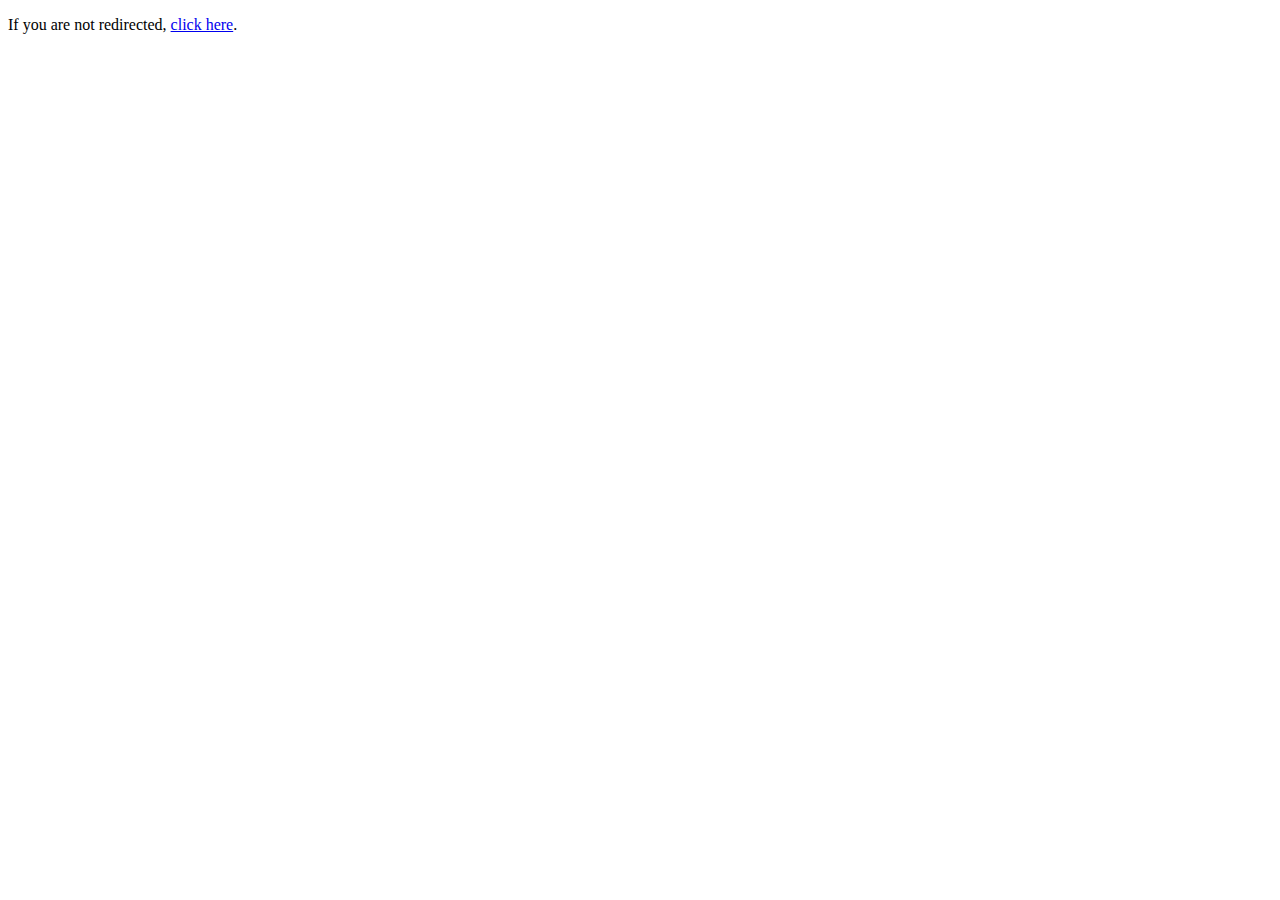
<file: index.html>
<!DOCTYPE html>
<html lang="en">
<head>
    <meta charset="UTF-8">
    <meta name="viewport" content="width=device-width, initial-scale=1.0">
    <title>Redirecting...</title>
    <meta http-equiv="refresh" content="0; url=index.php">
</head>
<body>
    <p>If you are not redirected, <a href="index.php">click here</a>.</p>
</body>
</html>
</file>
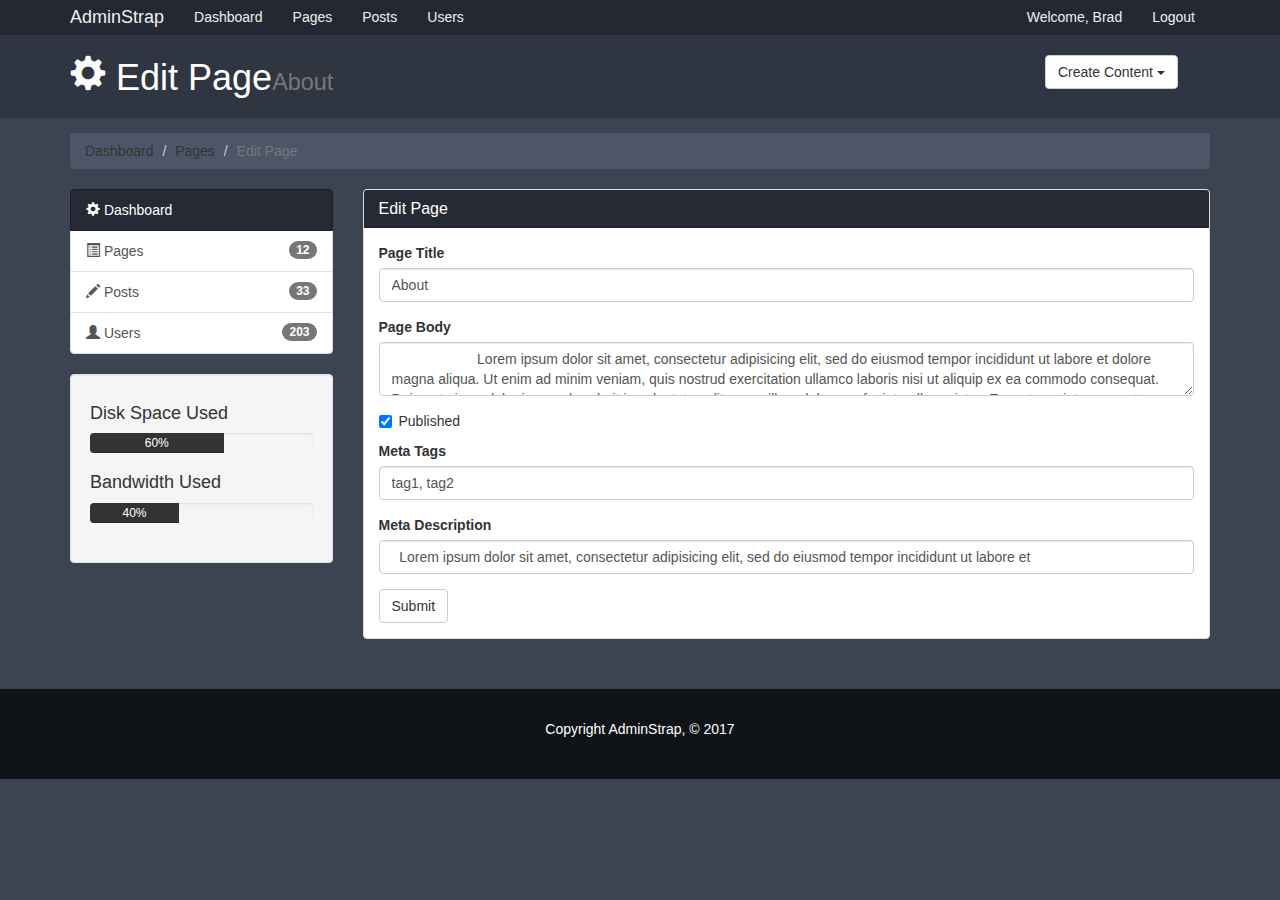
<file: admin/edit.html>
<!DOCTYPE html>
<html lang="en">
  <head>
    <meta charset="utf-8">
    <meta http-equiv="X-UA-Compatible" content="IE=edge">
    <meta name="viewport" content="width=device-width, initial-scale=1">
    <title>Admin Area | Edit Page</title>
    <!-- Bootstrap core CSS -->
    <link href="css/bootstrap.min.css" rel="stylesheet">
    <link href="css/styles.css" rel="stylesheet">
 <script src = "js/jquery.min.js"></script>
  <script src = "js/bootstrap.min.js"></script>
  </head>
  <body>

    <nav class="navbar navbar-default">
      <div class="container">
        <div class="navbar-header">
          <button type="button" class="navbar-toggle collapsed" data-toggle="collapse" data-target="#navbar" aria-expanded="false" aria-controls="navbar">
            <span class="sr-only">Toggle navigation</span>
            <span class="icon-bar"></span>
            <span class="icon-bar"></span>
            <span class="icon-bar"></span>
          </button>
          <a class="navbar-brand" href="#">AdminStrap</a>
        </div>
        <div id="navbar" class="collapse navbar-collapse">
          <ul class="nav navbar-nav">
            <li><a href="index.html">Dashboard</a></li>
            <li><a href="pages.html">Pages</a></li>
            <li><a href="posts.html">Posts</a></li>
            <li><a href="users.html">Users</a></li>
          </ul>
          <ul class="nav navbar-nav navbar-right">
            <li><a href="#">Welcome, Brad</a></li>
            <li><a href="login.html">Logout</a></li>
          </ul>
        </div><!--/.nav-collapse -->
      </div>
    </nav>

    <header id="header">
      <div class="container">
        <div class="row">
          <div class="col-md-10">
            <h1><span class="glyphicon glyphicon-cog" aria-hidden="true"></span> Edit Page<small>About</small></h1>
          </div>
          <div class="col-md-2">
            <div class="dropdown create">
              <button class="btn btn-default dropdown-toggle" type="button" id="dropdownMenu1" data-toggle="dropdown" aria-haspopup="true" aria-expanded="true">
                Create Content
                <span class="caret"></span>
              </button>
              <ul class="dropdown-menu" aria-labelledby="dropdownMenu1">
                <li><a type="button" data-toggle="modal" data-target="#addPage">Add Page</a></li>
                <li><a href="#">Add Post</a></li>
                <li><a href="#">Add User</a></li>
              </ul>
            </div>
          </div>
        </div>
      </div>
    </header>

    <section id="breadcrumb">
      <div class="container">
        <ol class="breadcrumb">
          <li><a href="index.html">Dashboard</a></li>
          <li><a href="pages.html">Pages</a></li>
          <li class="active">Edit Page</li>
        </ol>
      </div>
    </section>

    <section id="main">
      <div class="container">
        <div class="row">
          <div class="col-md-3">
            <div class="list-group">
              <a href="index.html" class="list-group-item active main-color-bg">
                <span class="glyphicon glyphicon-cog" aria-hidden="true"></span> Dashboard
              </a>
              <a href="pages.html" class="list-group-item"><span class="glyphicon glyphicon-list-alt" aria-hidden="true"></span> Pages <span class="badge">12</span></a>
              <a href="posts.html" class="list-group-item"><span class="glyphicon glyphicon-pencil" aria-hidden="true"></span> Posts <span class="badge">33</span></a>
              <a href="users.html" class="list-group-item"><span class="glyphicon glyphicon-user" aria-hidden="true"></span> Users <span class="badge">203</span></a>
            </div>

            <div class="well">
              <h4>Disk Space Used</h4>
              <div class="progress">
                  <div class="progress-bar" role="progressbar" aria-valuenow="60" aria-valuemin="0" aria-valuemax="100" style="width: 60%;">
                      60%
              </div>
            </div>
            <h4>Bandwidth Used </h4>
            <div class="progress">
                <div class="progress-bar" role="progressbar" aria-valuenow="40" aria-valuemin="0" aria-valuemax="100" style="width: 40%;">
                    40%
            </div>
          </div>
            </div>
          </div>
          <div class="col-md-9">
            <!-- Website Overview -->
            <div class="panel panel-default">
              <div class="panel-heading main-color-bg">
                <h3 class="panel-title">Edit Page</h3>
              </div>
              <div class="panel-body">
                <form>
                  <div class="form-group">
                    <label>Page Title</label>
                    <input type="text" class="form-control" placeholder="Page Title" value="About">
                  </div>
                  <div class="form-group">
                    <label>Page Body</label>
                    <textarea name="editor1" class="form-control" placeholder="Page Body">
                      Lorem ipsum dolor sit amet, consectetur adipisicing elit, sed do eiusmod tempor incididunt ut labore et dolore magna aliqua. Ut enim ad minim veniam, quis nostrud exercitation ullamco laboris nisi ut aliquip ex ea commodo consequat. Duis aute irure dolor in reprehenderit in voluptate velit esse cillum dolore eu fugiat nulla pariatur. Excepteur sint occaecat cupidatat non proident, sunt in culpa qui officia deserunt mollit anim id est laborum.
                    </textarea>
                  </div>
                  <div class="checkbox">
                    <label>
                      <input type="checkbox" checked> Published
                    </label>
                  </div>
                  <div class="form-group">
                    <label>Meta Tags</label>
                    <input type="text" class="form-control" placeholder="Add Some Tags..." value="tag1, tag2">
                  </div>
                  <div class="form-group">
                    <label>Meta Description</label>
                    <input type="text" class="form-control" placeholder="Add Meta Description..." value="  Lorem ipsum dolor sit amet, consectetur adipisicing elit, sed do eiusmod tempor incididunt ut labore et ">
                  </div>
                  <input type="submit" class="btn btn-default" value="Submit">
                </form>
              </div>
              </div>

          </div>
        </div>
      </div>
    </section>

    <footer id="footer">
      <p>Copyright AdminStrap, &copy; 2017</p>
    </footer>

    <!-- Modals -->

    <!-- Add Page -->
    <div class="modal fade" id="addPage" tabindex="-1" role="dialog" aria-labelledby="myModalLabel">
  <div class="modal-dialog" role="document">
    <div class="modal-content">
      <form>
      <div class="modal-header">
        <button type="button" class="close" data-dismiss="modal" aria-label="Close"><span aria-hidden="true">&times;</span></button>
        <h4 class="modal-title" id="myModalLabel">Add Page</h4>
      </div>
      <div class="modal-body">
        <div class="form-group">
          <label>Page Title</label>
          <input type="text" class="form-control" placeholder="Page Title">
        </div>
        <div class="form-group">
          <label>Page Body</label>
          <textarea name="editor1" class="form-control" placeholder="Page Body"></textarea>
        </div>
        <div class="checkbox">
          <label>
            <input type="checkbox"> Published
          </label>
        </div>
        <div class="form-group">
          <label>Meta Tags</label>
          <input type="text" class="form-control" placeholder="Add Some Tags...">
        </div>
        <div class="form-group">
          <label>Meta Description</label>
          <input type="text" class="form-control" placeholder="Add Meta Description...">
        </div>
      </div>
      <div class="modal-footer">
        <button type="button" class="btn btn-default" data-dismiss="modal">Close</button>
        <button type="submit" class="btn btn-primary">Save changes</button>
      </div>
    </form>
    </div>
  </div>
</div>

  <script>
     CKEDITOR.replace( 'editor1' );
 </script>

    <!-- Bootstrap core JavaScript
    ================================================== -->
    <!-- Placed at the end of the document so the pages load faster -->
    <script src="https://ajax.googleapis.com/ajax/libs/jquery/1.12.4/jquery.min.js"></script>
    <script src="js/bootstrap.min.js"></script>
  </body>
</html>
</file>
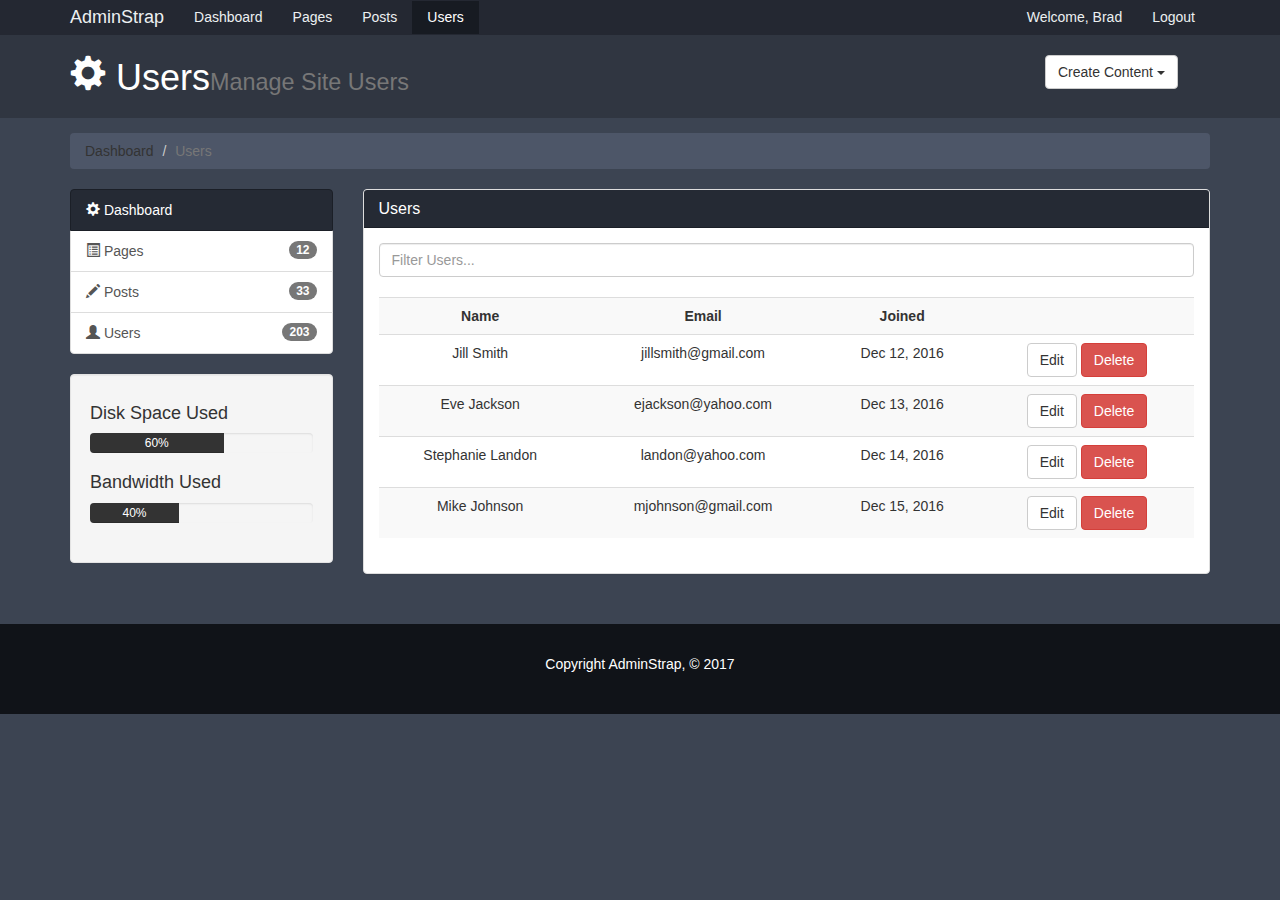
<file: admin/users.html>
<!DOCTYPE html>
<html lang="en">
  <head>
    <meta charset="utf-8">
    <meta http-equiv="X-UA-Compatible" content="IE=edge">
    <meta name="viewport" content="width=device-width, initial-scale=1">
    <title>Admin Area | Users</title>
    <!-- Bootstrap core CSS -->
    <link href="css/bootstrap.min.css" rel="stylesheet">
    <link href="css/styles.css" rel="stylesheet">
     <script src = "js/jquery.min.js"></script>
  <script src = "js/bootstrap.min.js"></script>
  </head>
  <body>

    <nav class="navbar navbar-default">
      <div class="container">
        <div class="navbar-header">
          <button type="button" class="navbar-toggle collapsed" data-toggle="collapse" data-target="#navbar" aria-expanded="false" aria-controls="navbar">
            <span class="sr-only">Toggle navigation</span>
            <span class="icon-bar"></span>
            <span class="icon-bar"></span>
            <span class="icon-bar"></span>
          </button>
          <a class="navbar-brand" href="#">AdminStrap</a>
        </div>
        <div id="navbar" class="collapse navbar-collapse">
          <ul class="nav navbar-nav">
            <li><a href="index.html">Dashboard</a></li>
            <li><a href="pages.html">Pages</a></li>
            <li><a href="posts.html">Posts</a></li>
            <li class="active"><a href="users.html">Users</a></li>
          </ul>
          <ul class="nav navbar-nav navbar-right">
            <li><a href="#">Welcome, Brad</a></li>
            <li><a href="login.html">Logout</a></li>
          </ul>
        </div><!--/.nav-collapse -->
      </div>
    </nav>

    <header id="header">
      <div class="container">
        <div class="row">
          <div class="col-md-10">
            <h1><span class="glyphicon glyphicon-cog" aria-hidden="true"></span> Users<small>Manage Site Users</small></h1>
          </div>
          <div class="col-md-2">
            <div class="dropdown create">
              <button class="btn btn-default dropdown-toggle" type="button" id="dropdownMenu1" data-toggle="dropdown" aria-haspopup="true" aria-expanded="true">
                Create Content
                <span class="caret"></span>
              </button>
              <ul class="dropdown-menu" aria-labelledby="dropdownMenu1">
                <li><a type="button" data-toggle="modal" data-target="#addPage">Add Page</a></li>
                <li><a href="#">Add Post</a></li>
                <li><a href="#">Add User</a></li>
              </ul>
            </div>
          </div>
        </div>
      </div>
    </header>

    <section id="breadcrumb">
      <div class="container">
        <ol class="breadcrumb">
          <li><a href="index.html">Dashboard</a></li>
          <li class="active">Users</li>
        </ol>
      </div>
    </section>

    <section id="main">
      <div class="container">
        <div class="row">
          <div class="col-md-3">
            <div class="list-group">
              <a href="index.html" class="list-group-item active main-color-bg">
                <span class="glyphicon glyphicon-cog" aria-hidden="true"></span> Dashboard
              </a>
              <a href="pages.html" class="list-group-item"><span class="glyphicon glyphicon-list-alt" aria-hidden="true"></span> Pages <span class="badge">12</span></a>
              <a href="posts.html" class="list-group-item"><span class="glyphicon glyphicon-pencil" aria-hidden="true"></span> Posts <span class="badge">33</span></a>
              <a href="users.html" class="list-group-item"><span class="glyphicon glyphicon-user" aria-hidden="true"></span> Users <span class="badge">203</span></a>
            </div>

            <div class="well">
              <h4>Disk Space Used</h4>
              <div class="progress">
                  <div class="progress-bar" role="progressbar" aria-valuenow="60" aria-valuemin="0" aria-valuemax="100" style="width: 60%;">
                      60%
              </div>
            </div>
            <h4>Bandwidth Used </h4>
            <div class="progress">
                <div class="progress-bar" role="progressbar" aria-valuenow="40" aria-valuemin="0" aria-valuemax="100" style="width: 40%;">
                    40%
            </div>
          </div>
            </div>
          </div>
          <div class="col-md-9">
            <!-- Website Overview -->
            <div class="panel panel-default">
              <div class="panel-heading main-color-bg">
                <h3 class="panel-title">Users</h3>
              </div>
              <div class="panel-body">
                <div class="row">
                      <div class="col-md-12">
                          <input class="form-control" type="text" placeholder="Filter Users...">
                      </div>
                </div>
                <br>
                <table class="table table-striped table-hover">
                      <tr>
                        <th>Name</th>
                        <th>Email</th>
                        <th>Joined</th>
                        <th></th>
                      </tr>
                      <tr>
                        <td>Jill Smith</td>
                        <td>jillsmith@gmail.com</td>
                        <td>Dec 12, 2016</td>
                        <td><a class="btn btn-default" href="edit.html">Edit</a> <a class="btn btn-danger" href="#">Delete</a></td>
                      </tr>
                      <tr>
                        <td>Eve Jackson</td>
                        <td>ejackson@yahoo.com</td>
                        <td>Dec 13, 2016</td>
                        <td><a class="btn btn-default" href="edit.html">Edit</a> <a class="btn btn-danger" href="#">Delete</a></td>
                      </tr>
                      <tr>
                       <td>Stephanie Landon</td>
                        <td>landon@yahoo.com</td>
                        <td>Dec 14, 2016</td>
                        <td><a class="btn btn-default" href="edit.html">Edit</a> <a class="btn btn-danger" href="#">Delete</a></td>
                      </tr>
                      <tr>
                        <td>Mike Johnson</td>
                        <td>mjohnson@gmail.com</td>
                        <td>Dec 15, 2016</td>
                        <td><a class="btn btn-default" href="edit.html">Edit</a> <a class="btn btn-danger" href="#">Delete</a></td>
                      </tr>
                    </table>
              </div>
              </div>

          </div>
        </div>
      </div>
    </section>

    <footer id="footer">
      <p>Copyright AdminStrap, &copy; 2017</p>
    </footer>

    <!-- Modals -->

    <!-- Add Page -->
    <div class="modal fade" id="addPage" tabindex="-1" role="dialog" aria-labelledby="myModalLabel">
  <div class="modal-dialog" role="document">
    <div class="modal-content">
      <form>
      <div class="modal-header">
        <button type="button" class="close" data-dismiss="modal" aria-label="Close"><span aria-hidden="true">&times;</span></button>
        <h4 class="modal-title" id="myModalLabel">Add Page</h4>
      </div>
      <div class="modal-body">
        <div class="form-group">
          <label>Page Title</label>
          <input type="text" class="form-control" placeholder="Page Title">
        </div>
        <div class="form-group">
          <label>Page Body</label>
          <textarea name="editor1" class="form-control" placeholder="Page Body"></textarea>
        </div>
        <div class="checkbox">
          <label>
            <input type="checkbox"> Published
          </label>
        </div>
        <div class="form-group">
          <label>Meta Tags</label>
          <input type="text" class="form-control" placeholder="Add Some Tags...">
        </div>
        <div class="form-group">
          <label>Meta Description</label>
          <input type="text" class="form-control" placeholder="Add Meta Description...">
        </div>
      </div>
      <div class="modal-footer">
        <button type="button" class="btn btn-default" data-dismiss="modal">Close</button>
        <button type="submit" class="btn btn-primary">Save changes</button>
      </div>
    </form>
    </div>
  </div>
</div>

  <script>
     CKEDITOR.replace( 'editor1' );
 </script>

    <!-- Bootstrap core JavaScript
    ================================================== -->
    <!-- Placed at the end of the document so the pages load faster -->
    <script src="https://ajax.googleapis.com/ajax/libs/jquery/1.12.4/jquery.min.js"></script>
    <script src="js/bootstrap.min.js"></script>
  </body>
</html>
</file>
<file: admin/css/styles.css>
body{
  background:#3c4452;
}

/* Navbar */
.navbar{
  min-height: 33px !important;
  margin-bottom:0;
  border-radius:0;


}

.navbar-nav > li > a, .navbar-brand{
  padding-top:6px !important;
  padding-bottom:0 !important;
  height: 33px;
}

.navbar-default {
  background-color: #242832;
  border-color: #242832;
}
.navbar-default .navbar-brand {
  color: #ecf0f1;
}
.navbar-default .navbar-brand:hover,
.navbar-default .navbar-brand:focus {
  color: #ffbbbc;
}
.navbar-default .navbar-text {
  color: #ecf0f1;
}
.navbar-default .navbar-nav > li > a {
  color: #ecf0f1;
}
.navbar-default .navbar-nav > li > a:hover,
.navbar-default .navbar-nav > li > a:focus {
  color: #ffbbbc;
}
.navbar-default .navbar-nav > .active > a,
.navbar-default .navbar-nav > .active > a:hover,
.navbar-default .navbar-nav > .active > a:focus {
  color: white;
  background-color: #171b22;
}
.navbar-default .navbar-nav > .open > a,
.navbar-default .navbar-nav > .open > a:hover,
.navbar-default .navbar-nav > .open > a:focus {
  color: #ffbbbc;
  background-color: #c0392b;
}
.navbar-default .navbar-toggle {
  border-color: #c0392b;
}
.navbar-default .navbar-toggle:hover,
.navbar-default .navbar-toggle:focus {
  background-color: #c0392b;
}
.navbar-default .navbar-toggle .icon-bar {
  background-color: #ecf0f1;
}
.navbar-default .navbar-collapse,
.navbar-default .navbar-form {
  border-color: #ecf0f1;
}
.navbar-default .navbar-link {
  color: #ecf0f1;
}
.navbar-default .navbar-link:hover {
  color: #ffbbbc;
}

/* Custom */
.main-color-bg{
  background-color: #252a34 !important;
  border-color: #1b1f27 !important;
  color:#ffffff !important;
}
.panel .panel-heading
{
  background-color: #252a34;
  color: white;
}
#up
{
  color: white;
}
/* Header */
#header{
  background:#303641;
  color:#ffffff;
  padding-bottom: 10px;
  margin-bottom: 15px;
}

#header .create{
  padding-top: 20px;
}

/* Breadcrumb */
.breadcrumb{
  background:#4d5668;
  color:#333333;
}

.breadcrumb a{
  color:#333333;
}

/* Progress Bars */
.progress-bar{
  background:#333333;
  color:#ffffff;
}

.dash-box{
  text-align:center;
}

#login{
  margin-top:30px;
}

/* Footer */
#footer{
  background:#101318;
  color:#ffffff;
  text-align:center;
  padding:30px;
  margin-top:30px;
}




@media (max-width: 767px) {
  .navbar-default .navbar-nav .open .dropdown-menu > li > a {
    color: #303641;
  }
  .navbar-default .navbar-nav .open .dropdown-menu > li > a:hover,
  .navbar-default .navbar-nav .open .dropdown-menu > li > a:focus {
    color: #ffbbbc;
  }
  .navbar-default .navbar-nav .open .dropdown-menu > .active > a,
  .navbar-default .navbar-nav .open .dropdown-menu > .active > a:hover,
  .navbar-default .navbar-nav .open .dropdown-menu > .active > a:focus {
    color: #ffbbbc;
    background-color: #c0392b;
  }
}


/*this css style is for data recors of client*/

/*table {
    border-collapse: collapse;
    width: 1120px;  
    margin-top: 100px;
    border: 1px solid #4CAF50;
}

th, td {
    text-align: left;
    padding: 8px;
}

tr:nth-child(even){background-color: #f2f2f2}

th {
    background-color: #4CAF50;
    color: white;
    text-align: center;
}
td
{
    text-align: center;
}
*/
th
{
  text-align: center;
}
td
{
  text-align: center;
}
#approve, #cancel
{
  font-family: century gothic;
  color: white;
  background-color: black;
  border: 1px solid transparent;
  padding-bottom: 7px;
  padding-top: 7px; 
  padding-left: 10px;
  padding-right: 10px;
  border-radius: 6px; 

}
#cancel
{
  margin-left: 15px;
}
#approve:hover
{
  color: black;
  background-color: white;
  border: 1px solid black;
  transition: 0.7s;
}
#cancel:hover
{
  color: black;
  background-color: white;
  border: 1px solid black;
  transition: 0.7s;
}
.searchbutton
{
  display: inline-block;
}
.new 
 {
  position: relative;
   margin-right: 10px;
   background-color: #f1c40f;
   border: 1px solid transparent;
 }  
.new:hover 
{
   background-color: #f39c12;
 } 
.new:before 
{
    font-family: FontAwesome;
    content: "\266B";
    color:white;  
 }
 .out 
 {
  position: relative;
   margin-right: 10px;
   background-color: #e74c3c;
   border: 1px solid transparent;
 }  
.out:hover 
{
   background-color: #c0392b;
 } 
.out:before 
{
    font-family: FontAwesome;
    content: "\2715";
    color:white;  
 }
#pending
{
  color: white;
  background-color: black;
  font-family: century gothic;
  border: 1px solid transparent;

}
#pending:hover
{
  color: black;
  background-color: white;
  transition: 0.7s;
  border: 1px solid black;
  cursor: default;
}

.approved 
 {
  position: relative;
   margin-right: 10px;
   background-color: #2ecc71;
   border: 1px solid transparent;
 }  
.approved:hover 
{
   background-color: #27ae60;
 } 
.approved:before 
{
    font-family: FontAwesome;
    content: "\2714";
    color:white;  
 }

.check 
 {
  position: relative;
   margin-right: 10px;
   background-color: #2ecc71;
   border: 1px solid transparent;
 }  
.check:hover 
{
   background-color: #27ae60;
 } 
.check:before 
{
    font-family: FontAwesome;
    content: "\2714";
    color:white;  
 }

 .cross 
 {
  position: relative;
  margin-left: 0px;
  background-color: #e74c3c;
  border: 1px solid transparent   
 }
 .cross:hover
  {
   background-color: #c0392b; 
 } 
.cross:before
 {
    font-family: FontAwesome;
    content: "\2716";
    padding-left: -5px;
    color:white;
 }
 .dash-box
 {
  color: white;
 }
</file>
